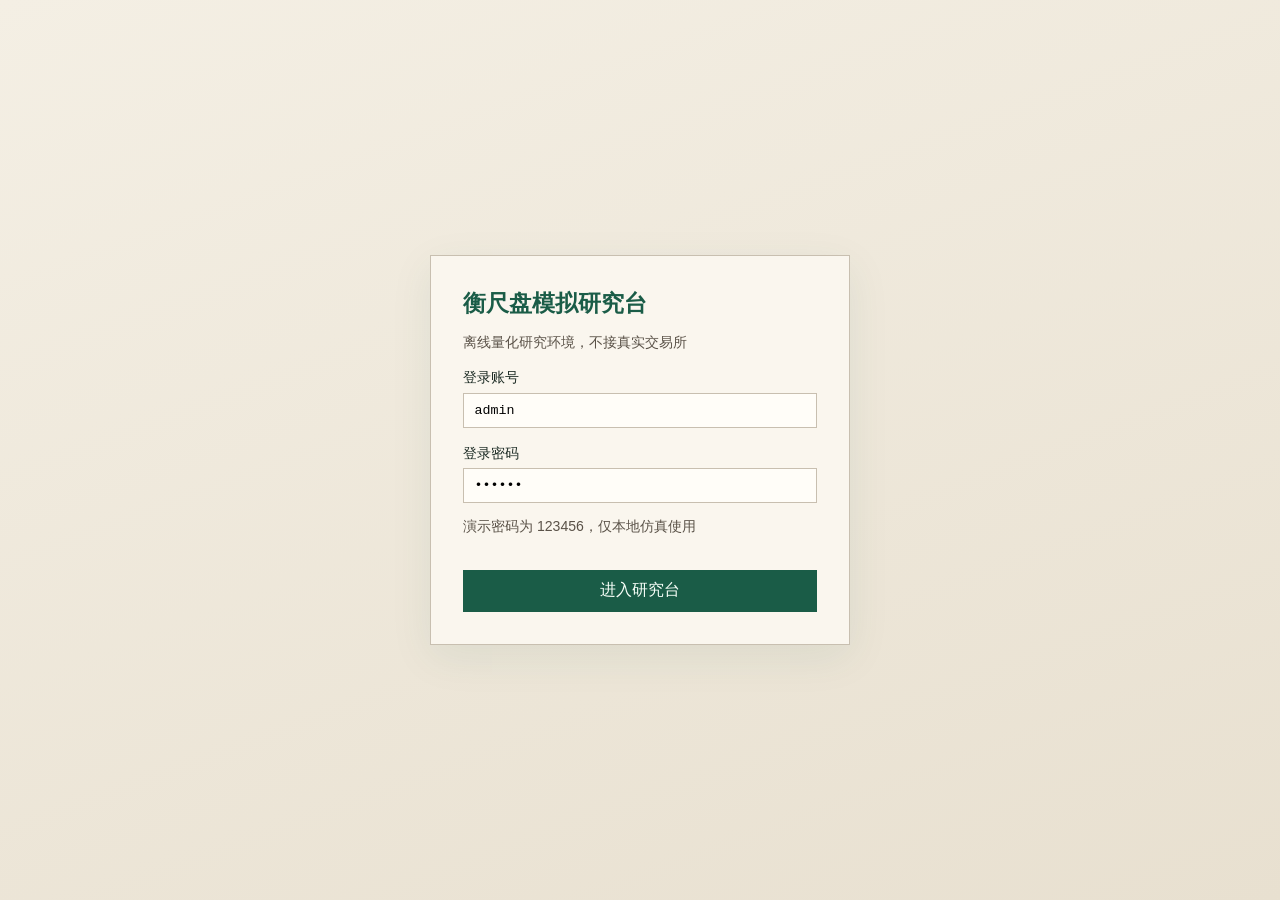
<file: frontend/login.html>
<!DOCTYPE html>
<html lang="zh-CN">
<head>
  <meta charset="UTF-8" />
  <meta name="viewport" content="width=device-width, initial-scale=1" />
  <title>衡尺盘 · 登录</title>
  <link rel="stylesheet" href="/frontend/css/terminal.css" />
</head>
<body class="login-body">
  <main class="login-card">
    <h1>衡尺盘模拟研究台</h1>
    <p class="login-hint">离线量化研究环境，不接真实交易所</p>
    <form id="login-form">
      <label>登录账号<input name="username" value="admin" autocomplete="username" /></label>
      <label>登录密码<input name="password" type="password" value="123456" autocomplete="current-password" /></label>
      <p class="pwd-note">演示密码为 123456，仅本地仿真使用</p>
      <button type="submit">进入研究台</button>
      <p id="login-error" class="error" hidden></p>
    </form>
  </main>
  <script src="/frontend/js/login.js"></script>
</body>
</html>
</file>
<file: frontend/css/terminal.css>
:root {
  --paper: #f4efe4;
  --paper-deep: #e8e0d0;
  --ink: #1c2b24;
  --green: #1a5c47;
  --green-light: #2d7a5f;
  --red: #a63d3d;
  --mono: "Cascadia Mono", "Consolas", "Courier New", monospace;
  --sans: "Microsoft YaHei", "PingFang SC", sans-serif;
  --border: #c8bfb0;
}

* {
  box-sizing: border-box;
}

html,
body {
  margin: 0;
  height: 100%;
  font-family: var(--sans);
  background: var(--paper);
  color: var(--ink);
}

.login-body {
  display: flex;
  align-items: center;
  justify-content: center;
  min-height: 100vh;
  background: linear-gradient(160deg, var(--paper) 0%, var(--paper-deep) 100%);
}

.login-card {
  width: min(420px, 92vw);
  padding: 2rem;
  border: 1px solid var(--border);
  background: #faf6ee;
  box-shadow: 0 12px 40px rgba(26, 92, 71, 0.08);
}

.login-card h1 {
  margin: 0 0 0.5rem;
  font-size: 1.45rem;
  color: var(--green);
}

.login-hint,
.pwd-note {
  font-size: 0.88rem;
  color: #5a5248;
}

.login-card label {
  display: block;
  margin-top: 1rem;
  font-size: 0.9rem;
}

.login-card input {
  width: 100%;
  margin-top: 0.35rem;
  padding: 0.55rem 0.65rem;
  border: 1px solid var(--border);
  font-family: var(--mono);
  background: #fffdf8;
}

.login-card button {
  margin-top: 1.25rem;
  width: 100%;
  padding: 0.65rem;
  border: none;
  background: var(--green);
  color: #f8fff9;
  font-size: 1rem;
  cursor: pointer;
}

.login-card button:hover {
  background: var(--green-light);
}

.error {
  color: var(--red);
  font-size: 0.88rem;
}

#app-root {
  display: flex;
  flex-direction: column;
  height: 100vh;
}

.top-menu {
  display: flex;
  align-items: center;
  gap: 0.25rem;
  padding: 0.55rem 1rem;
  border-bottom: 2px solid var(--green);
  background: #f0ebe1;
  flex-wrap: wrap;
}

.brand {
  font-weight: 700;
  color: var(--green);
  margin-right: 1rem;
  font-family: var(--mono);
}

.menu-link {
  background: transparent;
  border: none;
  padding: 0.45rem 0.75rem;
  font-size: 0.92rem;
  color: var(--ink);
  cursor: pointer;
  border-bottom: 2px solid transparent;
}

.menu-link.active,
.menu-link:hover {
  color: var(--green);
  border-bottom-color: var(--green);
}

.logout-btn {
  margin-left: auto;
  font-size: 0.85rem;
  border: 1px solid var(--border);
  background: #fff;
  padding: 0.35rem 0.7rem;
  cursor: pointer;
}

.workspace {
  display: grid;
  grid-template-columns: 240px 1fr 280px;
  flex: 1;
  min-height: 0;
  border-bottom: 1px solid var(--border);
}

.col {
  overflow: auto;
  padding: 0.75rem;
  border-right: 1px solid var(--border);
  background: #faf6ee;
}

.col:last-child {
  border-right: none;
}

.col h3 {
  margin: 0 0 0.65rem;
  font-size: 0.95rem;
  color: var(--green);
}

.tree-group {
  margin-bottom: 0.75rem;
}

.tree-title {
  font-family: var(--mono);
  font-size: 0.78rem;
  color: #6a6258;
  margin-bottom: 0.35rem;
}

.tree-item,
.strategy-item {
  display: block;
  width: 100%;
  text-align: left;
  border: none;
  background: transparent;
  padding: 0.35rem 0.4rem;
  font-size: 0.88rem;
  cursor: pointer;
  border-left: 3px solid transparent;
}

.tree-item:hover,
.strategy-item:hover,
.tree-item.sel,
.strategy-item.sel {
  background: #e6f2ec;
  border-left-color: var(--green);
}

.full-panel {
  flex: 1;
  overflow: auto;
  padding: 1rem 1.25rem;
  background: var(--paper);
}

.num {
  font-family: var(--mono);
}

.chart-box {
  border: 1px solid var(--border);
  background: #fffdf8;
  margin-bottom: 0.75rem;
  min-height: 200px;
}

.sim-bar {
  display: flex;
  flex-wrap: wrap;
  gap: 0.5rem;
  align-items: flex-end;
  padding: 0.65rem;
  border: 1px dashed var(--green);
  background: #f5faf7;
}

.sim-bar label {
  font-size: 0.82rem;
}

.sim-bar input,
.sim-bar select {
  font-family: var(--mono);
  padding: 0.3rem 0.45rem;
  border: 1px solid var(--border);
}

.sim-bar button {
  padding: 0.45rem 0.9rem;
  background: var(--green);
  color: #fff;
  border: none;
  cursor: pointer;
}

.tabs {
  display: flex;
  gap: 0.25rem;
  margin-bottom: 0.5rem;
}

.tab-btn {
  flex: 1;
  border: 1px solid var(--border);
  background: #fff;
  padding: 0.35rem;
  font-size: 0.82rem;
  cursor: pointer;
}

.tab-btn.on {
  background: var(--green);
  color: #fff;
  border-color: var(--green);
}

.data-table {
  width: 100%;
  border-collapse: collapse;
  font-size: 0.82rem;
}

.data-table th,
.data-table td {
  border: 1px solid var(--border);
  padding: 0.35rem 0.45rem;
  text-align: left;
}

.data-table th {
  background: #ebe4d6;
  font-weight: 600;
}

.alert-warn {
  color: var(--red);
}

.panel-grid {
  display: grid;
  grid-template-columns: repeat(auto-fill, minmax(220px, 1fr));
  gap: 0.75rem;
}

.stat-card {
  border: 1px solid var(--border);
  padding: 0.75rem;
  background: #fffdf8;
}

.stat-card .label {
  font-size: 0.78rem;
  color: #6a6258;
}

.stat-card .value {
  font-family: var(--mono);
  font-size: 1.15rem;
  color: var(--green);
}

@media (max-width: 960px) {
  .workspace {
    grid-template-columns: 1fr;
  }
}
</file>
